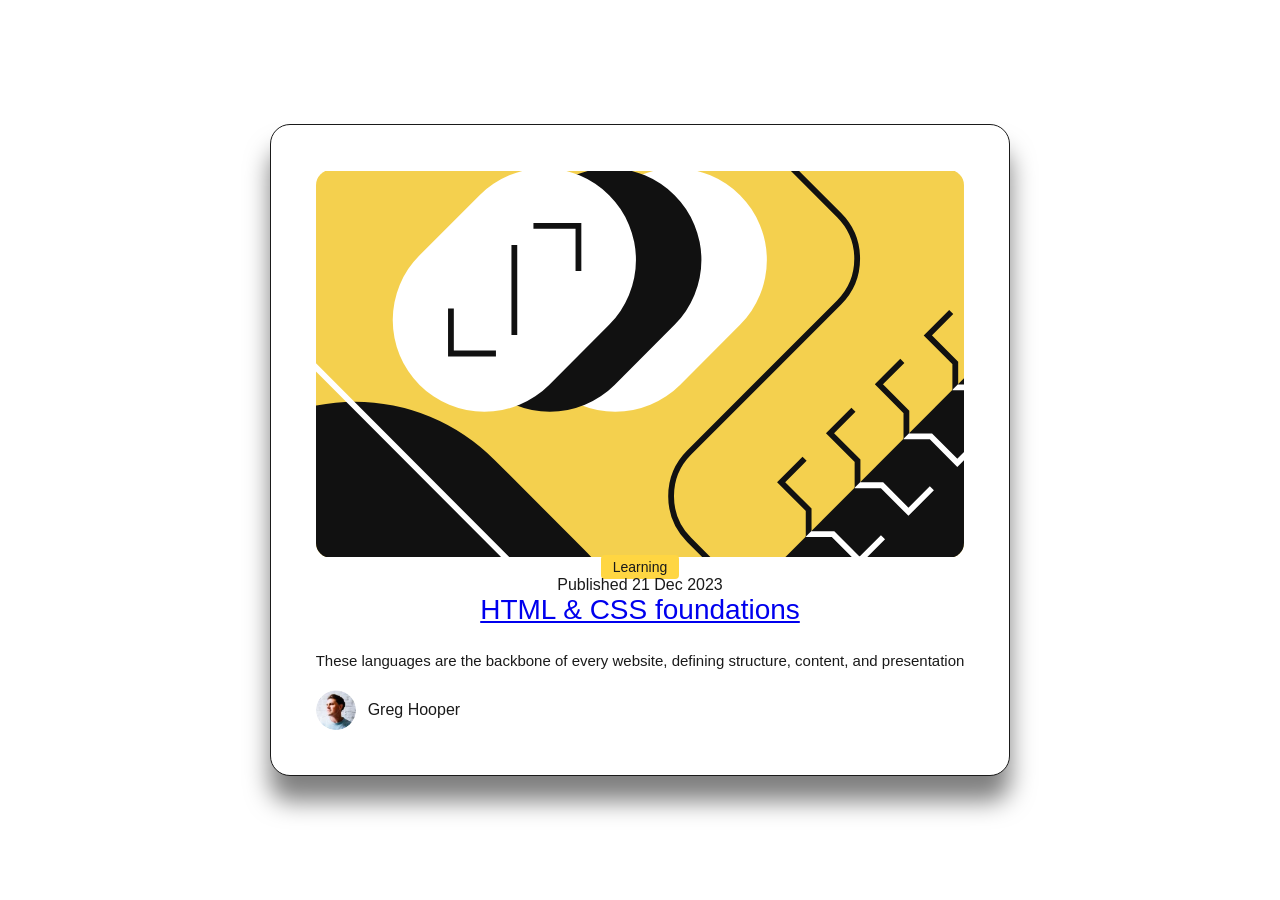
<file: part-two-lab/index.html>
<!DOCTYPE html>
<html lang="en">
<head>
    <meta charset="UTF-8">
    <meta name="viewport" content="width=device-width, initial-scale=1.0">

    <link rel="icon" type="img/png" href="assets/favicon.png">

    <link rel="preconnect" href="https://fonts.google.com/specimen/Figtree">



    <link rel="stylesheet" href="styles.css">
    <title>Frontend lab </title>

</head>



<body>
    <div class="card">
        <img src="/img/illustration-article.svg" alt="illustration-article">
        <p class="learning">Learning</p>
        <p class="date">Published 21 Dec 2023</p>
        <h1><a href="#">HTML & CSS foundations</a></h1>
        <p class="paragraph">These languages are the backbone of every website, defining structure, content, and presentation</p>
        
        <div class="author">
            <img src="/img/image-avatar.webp" alt="avatar-Greg-Hooper">
            <p class="name">Greg Hooper</p>
        </div>





    </div>
    
</body>
</html>
</file>
<file: part-two-lab/styles.css>
:root {
  --color-yellow: hsl(47, 898%, 63%);
  --color-white: hsl(0, 0%, 100%);
  _color-gray-500: hsl(0, 0%, 50%);
  --color-gray-950: hsl(0, 0%, 10%);

  font-family: "figtree", sans-serif;
  font-weight: 500, 800;
  font-size-bold: 800;

  width-mobile: 375px;
  width-desktop: 1440px;
}

* {
  box-sizing: border-box;
  margin: 0;
  padding: 0;
 
}

body {
  background-color: var(--color-yellow);
  display: flex;
  justify-content: center;
  align-items: center;
  min-height: 100vh;
  color: var(--color-gray-950);
  background-color: var(--color-white);
}
.card {
  background-color: var(--color-white);
  border-radius: 20px;
  border: 1px solid var(--color-gray-950);
  box-shadow: 0 25px 25px rgba(0, 0, 0, 0.5);
  max-width: var(--width-mobile);
  text-align: center;
  padding: 45px;
}

.card img {
  width: 100%;
  border-radius: 15px;
  display: block;
}

.learning {
  background-color: var(--color-yellow);
  padding: 4px 12px;
  border-radius: 4px;
  font-weight: var(font-weight-bold);
  font-size: 14px;
  display: inline;
  margin: 24px 0 18px;
}


date{
    color: var(--color-gray-500);
    font-size: 14px;
}

h1 {
    color: var(--color-gray-950);
    font-size: 28px;
    font-weight: var(--font-weight-bold);
}

h1 a:hover {
    color: var(--color-yellow);
}

.paragraph {
    color: var(--color-gray-500);
    font-size: 15px;
    line-height: 1.5;
    font-weight: var(--font-weight-normal);
    margin: 24px 0 18px;
}

.author {
   display: flex;
   align-items: center;
   gap: 12px;

}

.author img {
    width: 40px;
    height: 40px;
    border-radius: 50%;
    display: block;
}

.name {
    font-weight: var(--font-weight-bold)
    font-size: 14px;
}

@media only screen and (max-width: 600px) {
  body {
    background-color: var(--color-yellow);
  }
}
</file>
